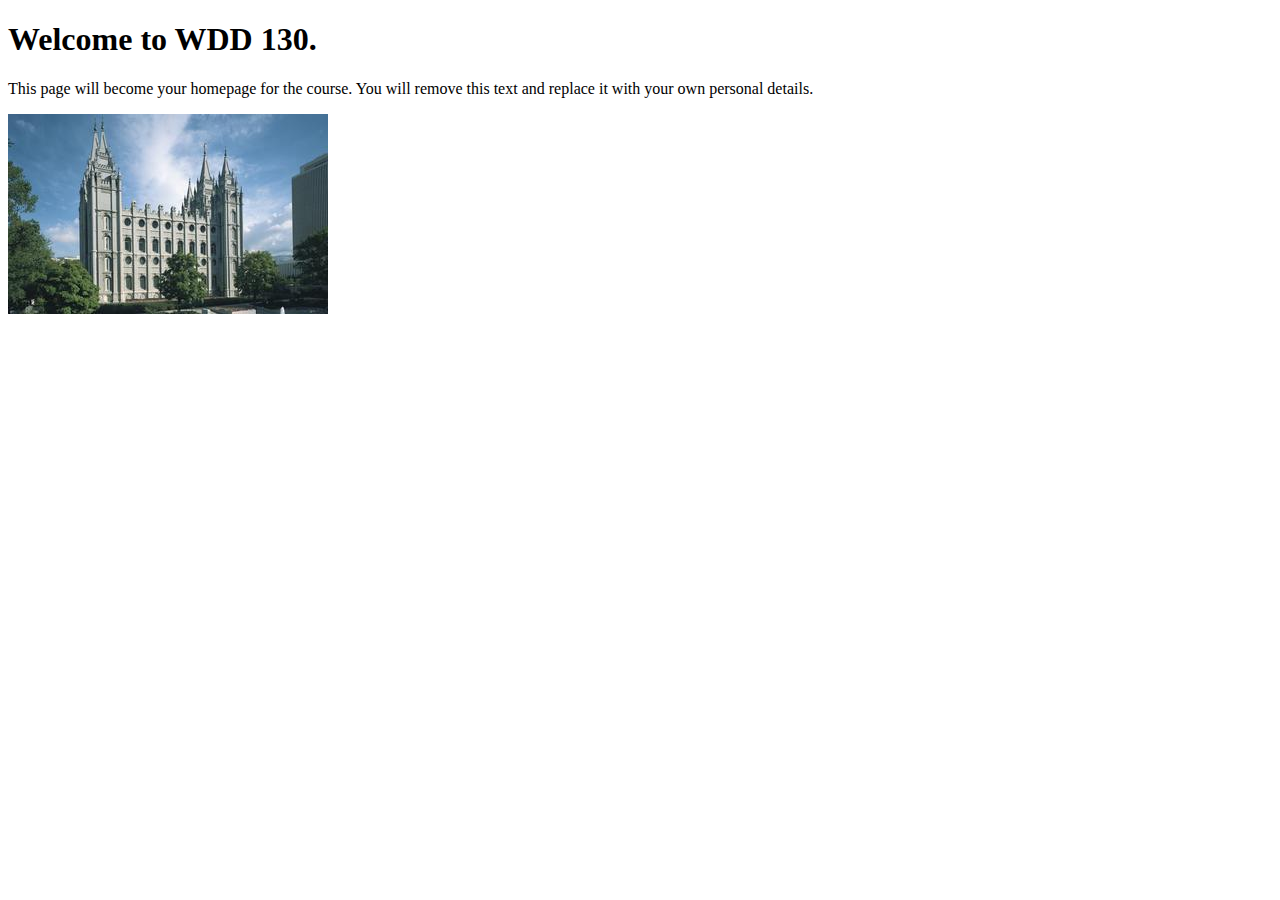
<file: index.html>
<!DOCTYPE html>
<html lang="en">
<head>
    <meta charset="UTF-8">
    <meta name="viewport" content="width=device-width, initial-scale=1.0">
    <title>WDD 130 | Personal Homepage</title>
</head>
<body>
    <h1>Welcome to WDD 130.</h1>
    <p>This page will become your homepage for the course. You will remove this text and replace it with your own personal details.</p>

    <img src="images/salt-lake-temple.jpg" alt="The Salt Lake Temple.">
</body>
</html>
</file>
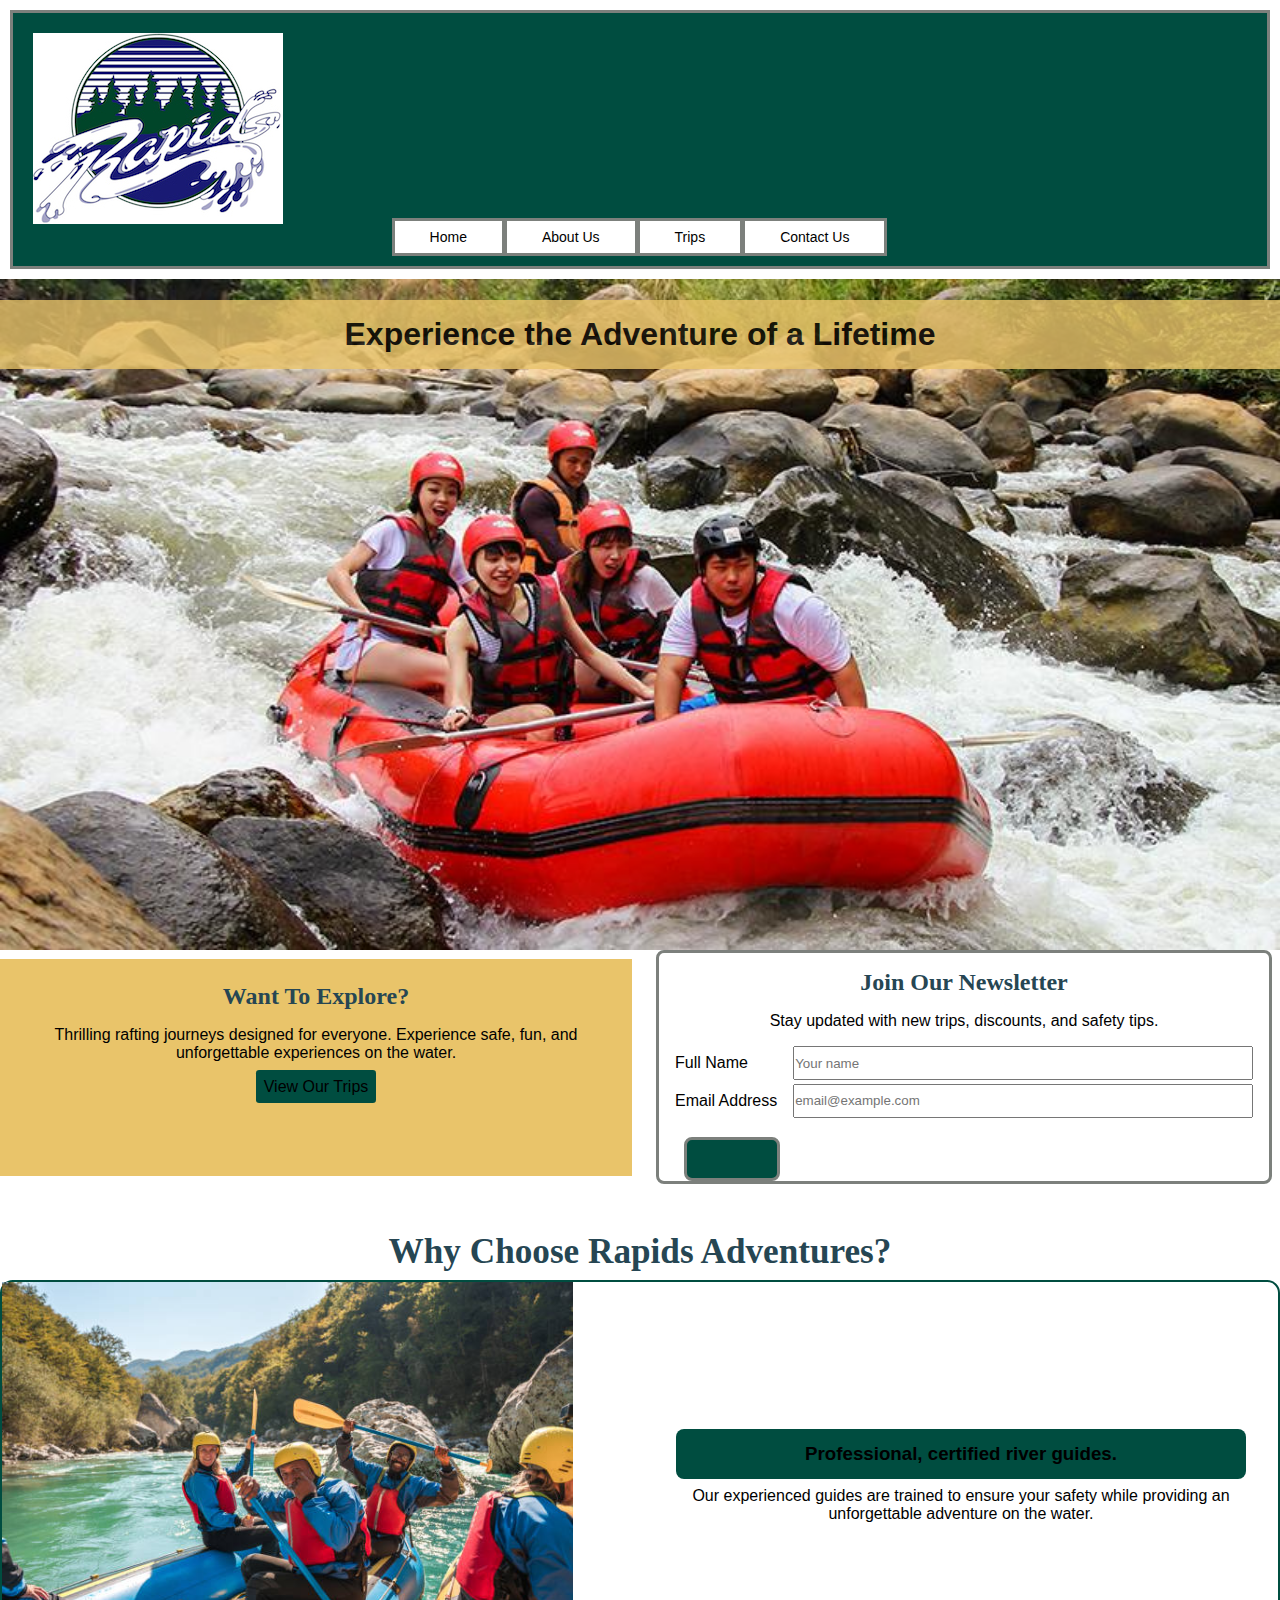
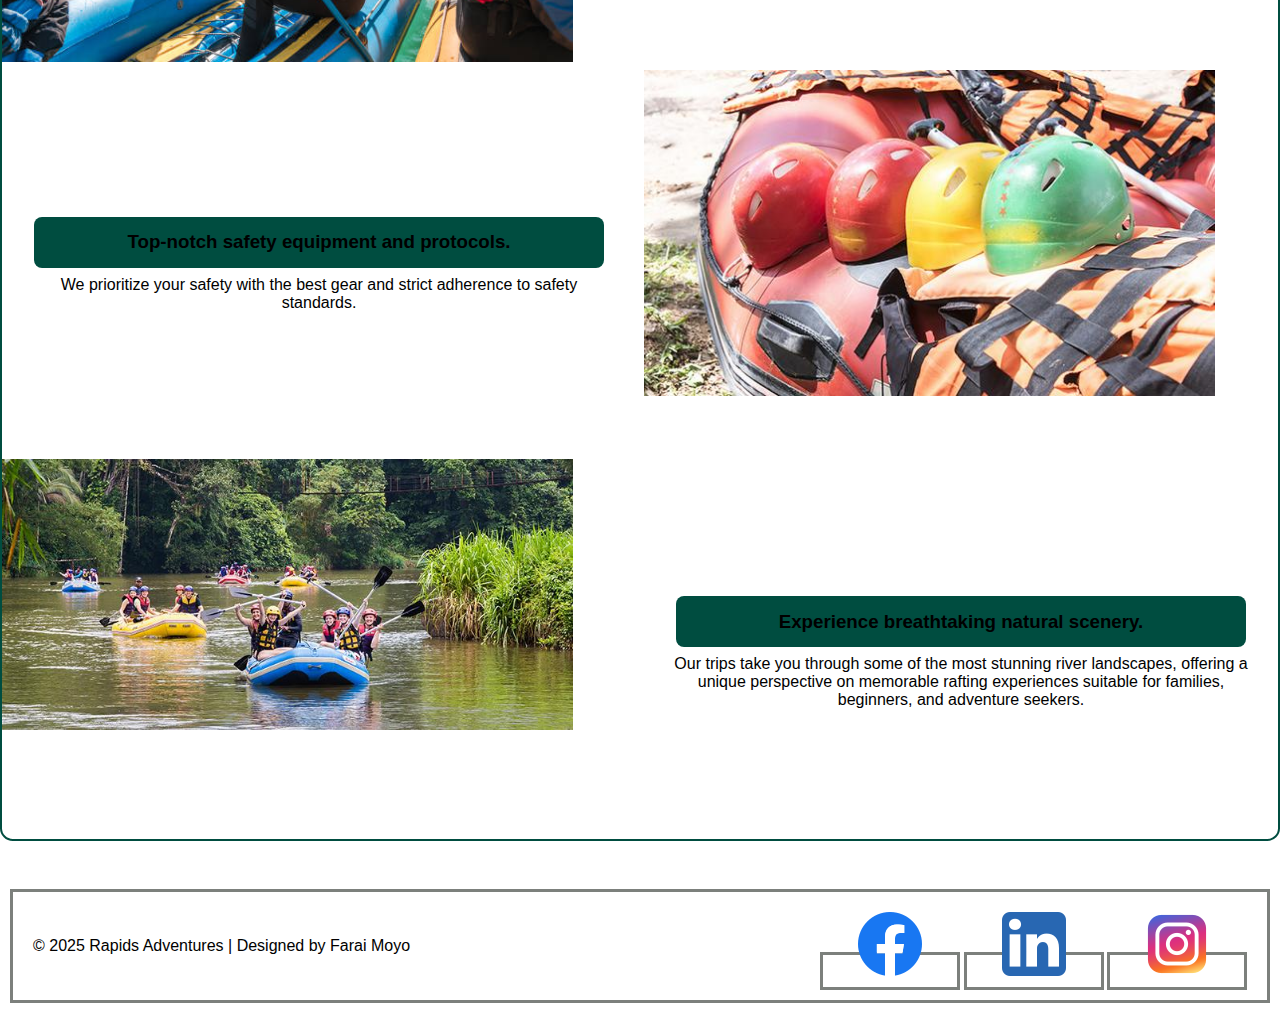
<file: wwr/index.html>
<!DOCTYPE html>
<html lang="en">

<head>
    <meta charset="UTF-8">
    <meta name="viewport" content="width=device-width, initial-scale=1.0">
    <meta name="description"
        content="Welcome to Rapids Adventures — thrilling white water rafting experiences for all skill levels.">
    <meta name="author" content="Farai Moyo">
    <title>Rapids Adventures | Home</title>
    <link rel="stylesheet" href="styles/rafting.css">
</head>

<body>

    <header>
        <div class="header-grid">
            <img src="images/logo.png" alt="Rapids Adventures Logo">
            <nav>
                <ul class="nav">
                    <li><a href="index.html" aria-current="page">Home</a></li>
                    <li><a href="about.html">About Us</a></li>
                    <li><a href="trips.html">Trips</a></li>
                    <li><a href="contact.html">Contact Us</a></li>
                </ul>
            </nav>
        </div>
    </header>

    <main>

        <!-- HERO -->
        <div class="hero">
            <img src="images/rafting-team.jpg" alt="Rafting team going down a river">
            <h1>Experience the Adventure of a Lifetime</h1>
        </div>
        <div class="columns-2">
            <article>
                <h2>Want To Explore?</h2>
                <p>
                    Thrilling rafting journeys designed for everyone. Experience safe, fun, and unforgettable experiences on the water.
                </p>
                <a href="trips.html">View Our Trips</a>
            </article>
            <!-- NEWSLETTER -->
            <aside class="newsletter">
                <h2>Join Our Newsletter</h2>
                <p>Stay updated with new trips, discounts, and safety tips.</p>

                <form class="newsletter-form">
                    <label for="name">Full Name</label>
                    <input type="text" id="name" placeholder="Your name" required>

                    <label for="email">Email Address</label>
                    <input type="email" id="email" placeholder="email@example.com" required>

                    <button type="submit">Sign Up</button>
                </form>
            </aside>
        </div>

        <!-- INTRO GRID -->
        <h2 class="grid-title">Why Choose Rapids Adventures?</h2>
        <div class="columns columns-3x2">
            <img src="images/guide.jpg" alt="Professional rafting guide">
            <div class="text-chunk">
                <h3>Professional, certified river guides.</h3>
                <p>
                    Our experienced guides are trained to ensure your safety while providing an unforgettable adventure on the water.
                </p>
            </div>
            <div class="text-chunk">
                <h3>Top-notch safety equipment and protocols.</h3>
                <p>
                    We prioritize your safety with the best gear and strict adherence to safety standards.
                </p>
            </div>
            <img src="images/safety.jpg" alt="Safety equipment for rafting">
            <img src="images/scenic.jpg" alt="Beautiful river scenery">
            <div class="text-chunk">
                <h3>Experience breathtaking natural scenery.</h3>
                <p>
                    Our trips take you through some of the most stunning river landscapes, offering a unique perspective on memorable rafting experiences suitable for families, beginners, and
                    adventure seekers.
                </p>
            </div>
        </div>
    </main>

    <footer>
        <p>© 2025 Rapids Adventures | Designed by Farai Moyo</p>
        <nav class="socialmedia">
            <a href="#"><img src="images/facebook.png" alt="Facebook"></a>
            <a href="#"><img src="images/linkedin.png" alt="LinkedIn"></a>
            <a href="#"><img src="images/instagram.png" alt="Instagram"></a>
        </nav>
    </footer>

</body>

</html>
</file>
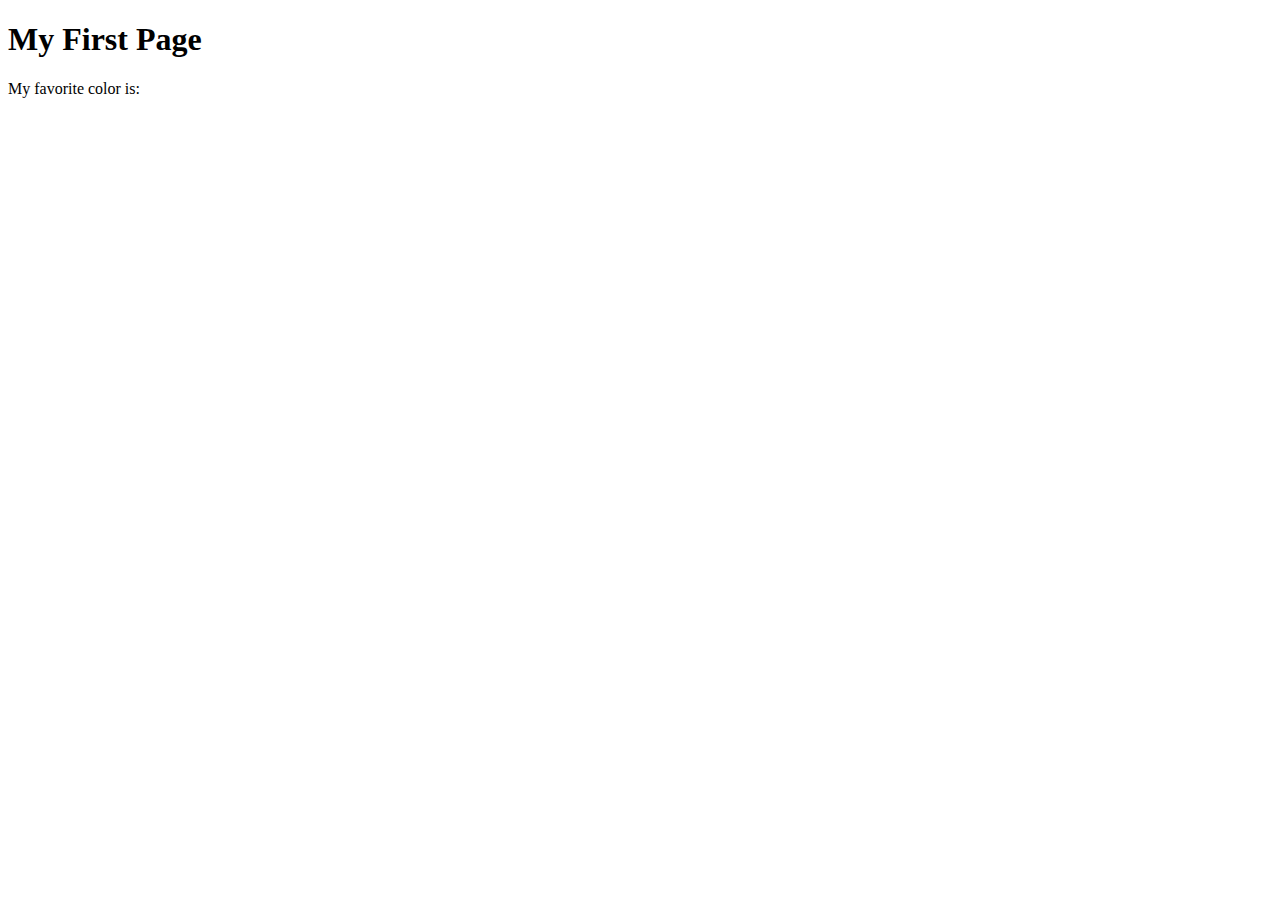
<file: week01/first-page.html>
<!DOCTYPE html>
<html lang="en">
<head>
    <meta charset="UTF-8">
    <meta name="viewport" content="width=device-width, initial-scale=1.0">
    <title>My First Page</title>
</head>
<body>
    <h1>My First Page</h1>
    <p>My favorite color is: </p>
</body>
</html>
</file>
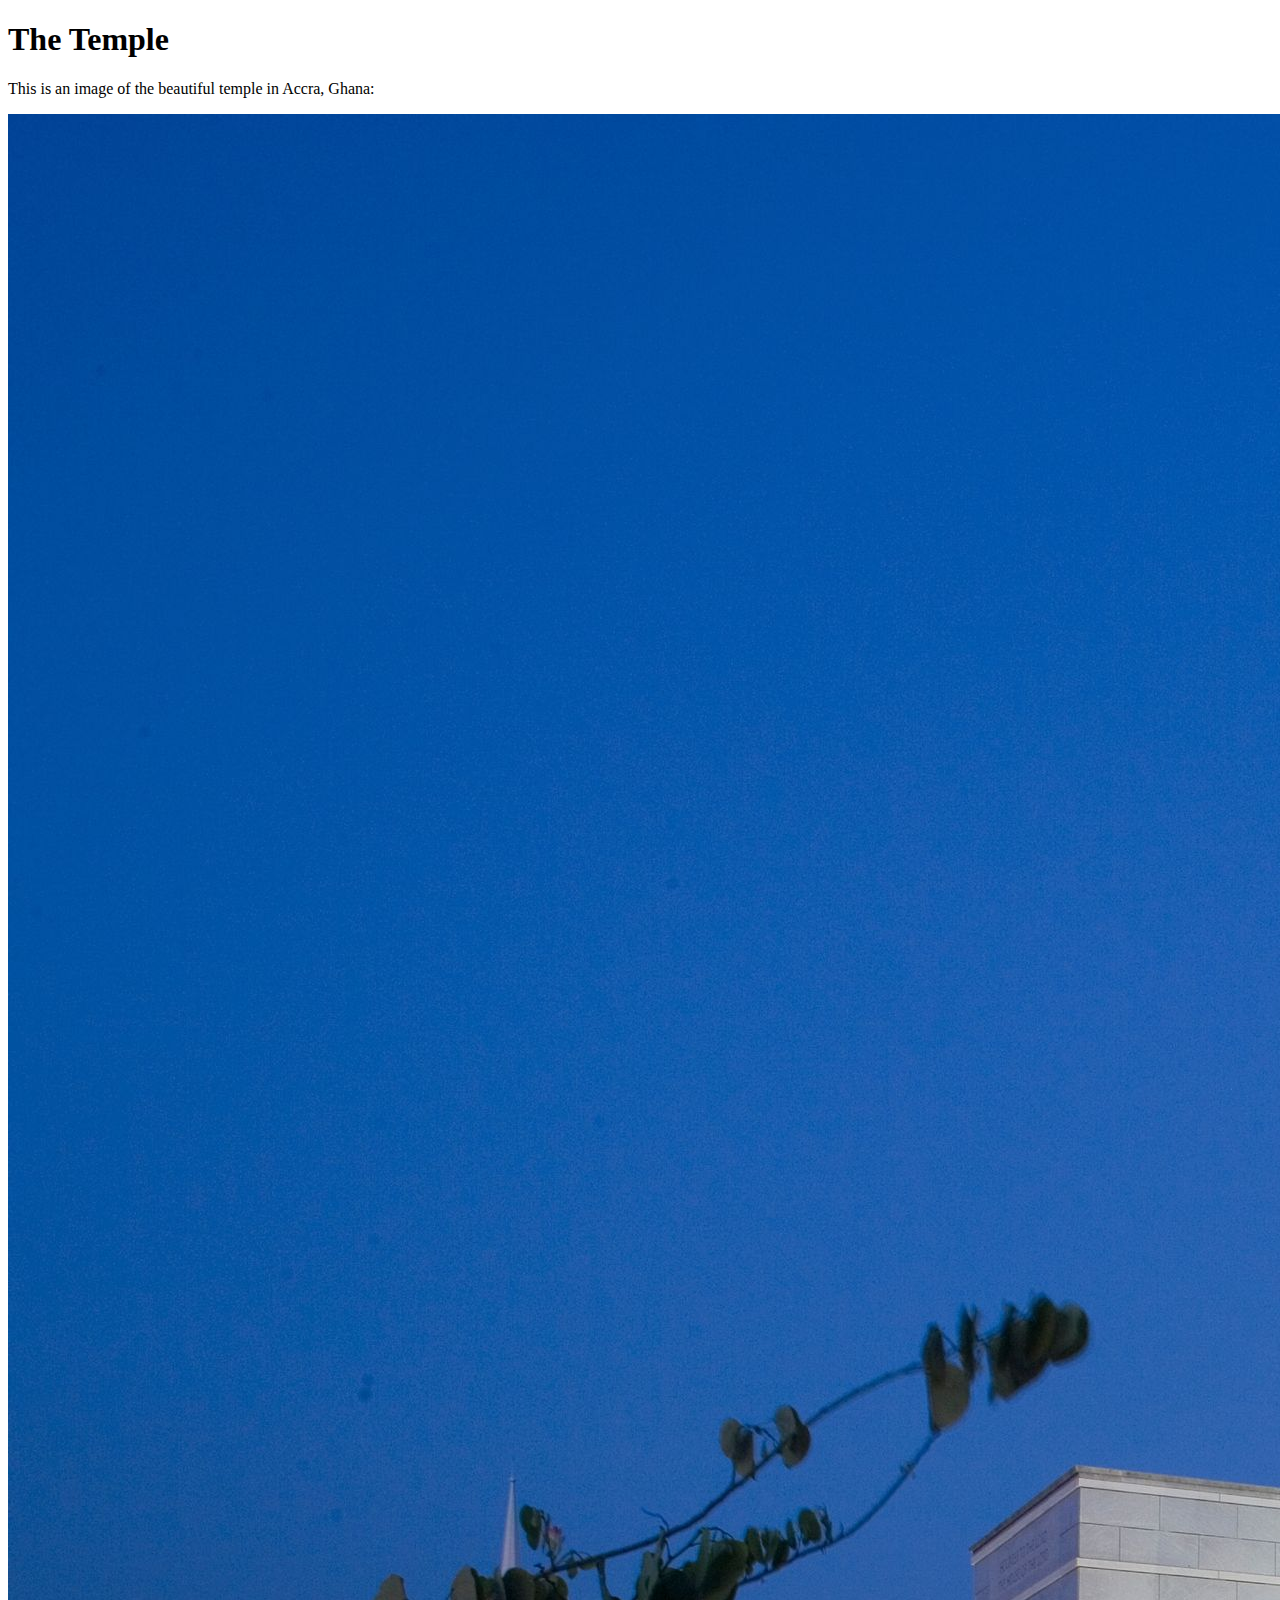
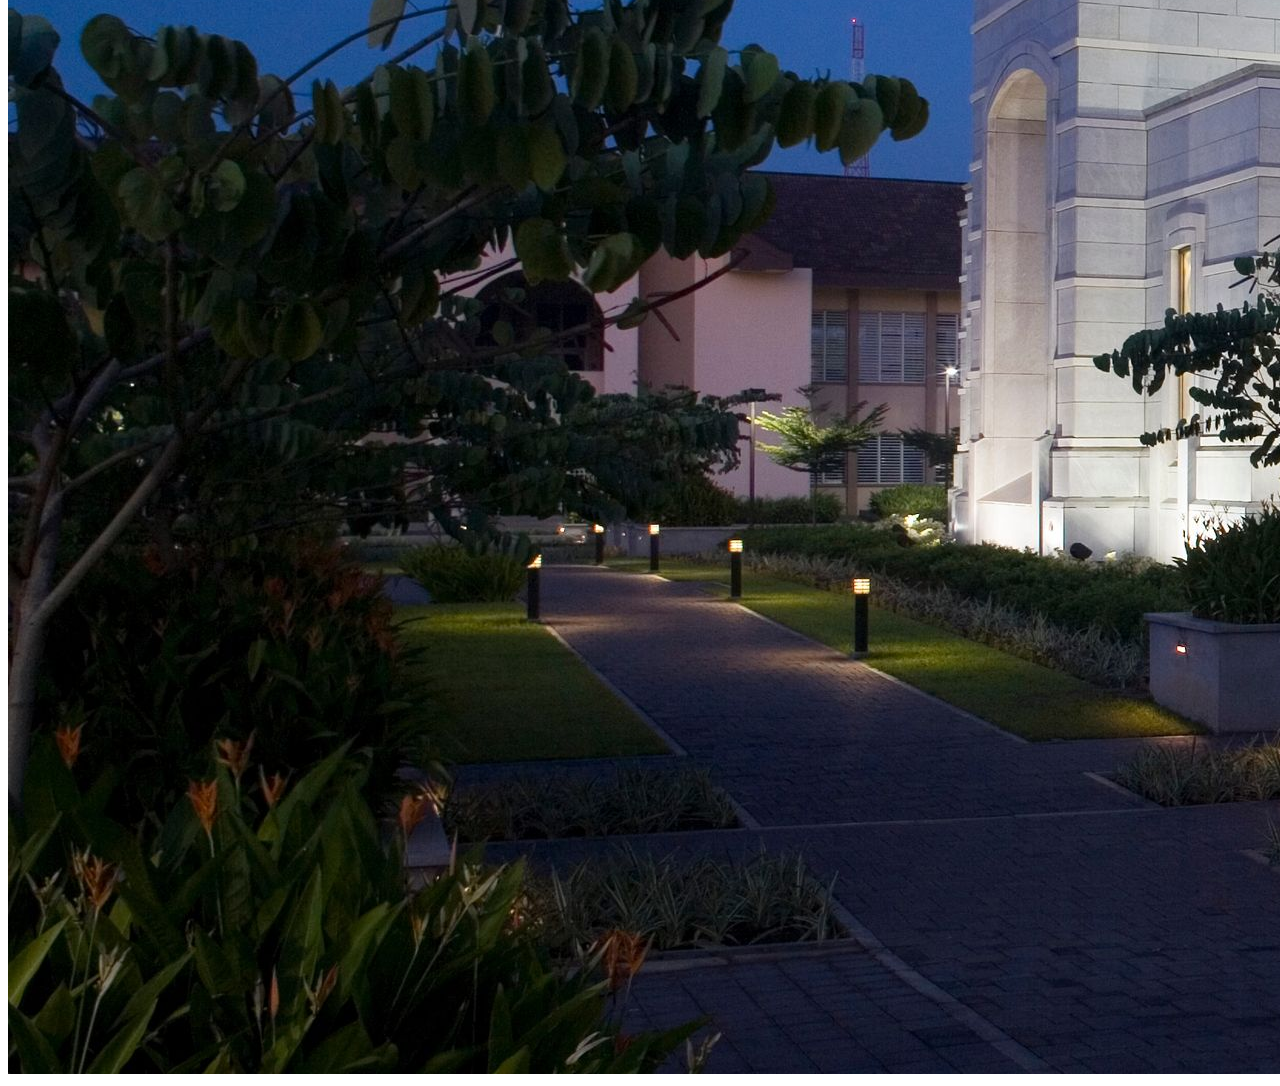
<file: week01/images.html>
<!DOCTYPE html>
<html lang="en">
<head>
    <meta charset="UTF-8">
    <meta name="viewport" content="width=device-width, initial-scale=1.0">
    <title>Temple Image</title>
</head>
<body>
    <h1>The Temple</h1>
    <p>This is an image of the beautiful temple in Accra, Ghana:</p>
    <img src="images/temple-large.jpeg" alt="The Accra Ghana Temple">
    
</body>
</html>
</file>
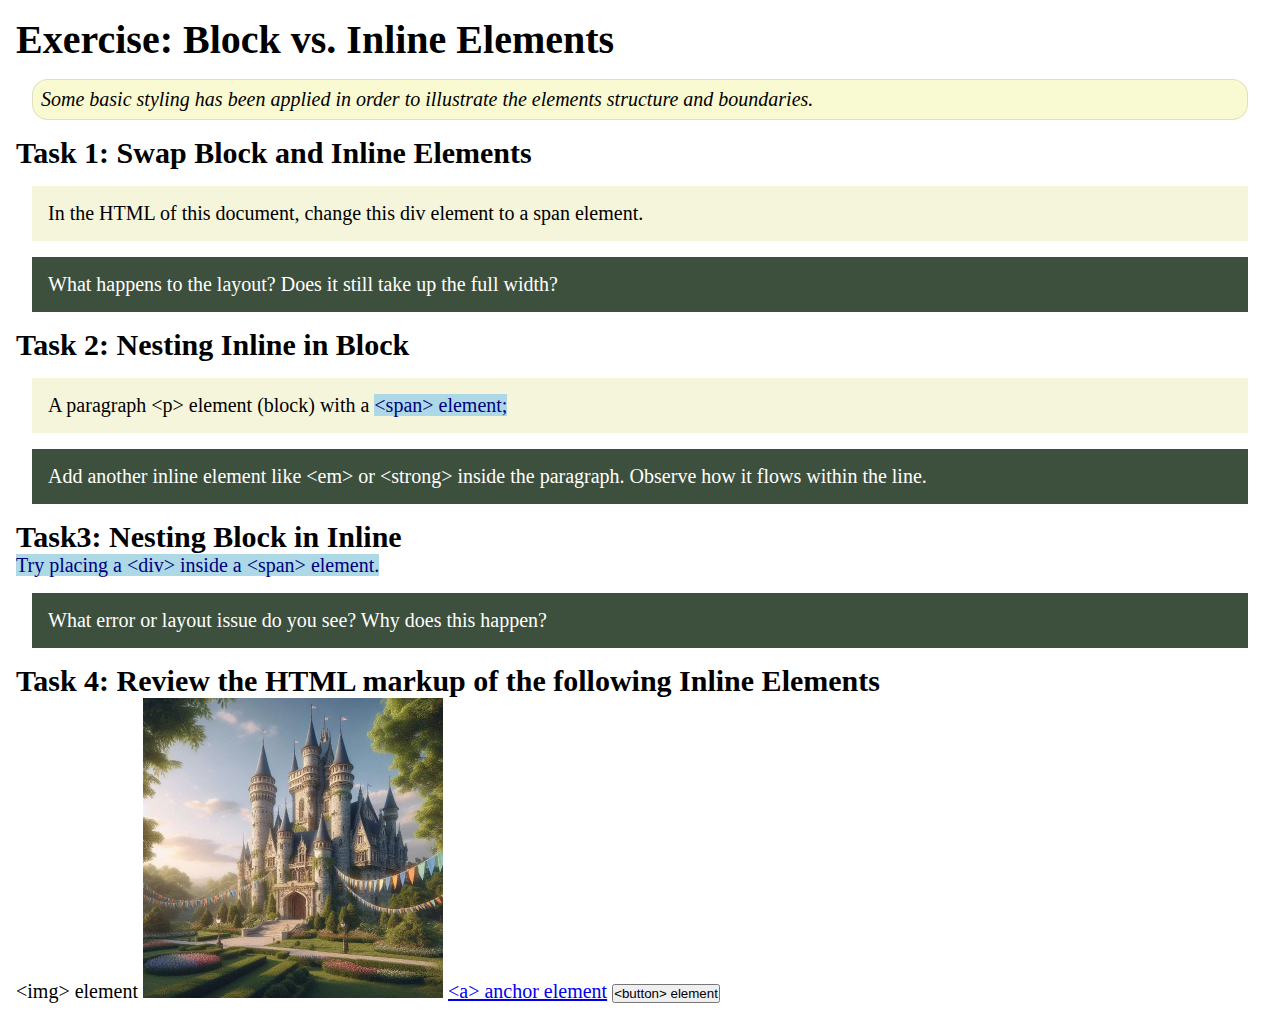
<file: week02/block-vs-inline.html>
<!DOCTYPE html>
<html lang="en">

<head>
    <meta charset="UTF-8">
    <meta name="viewport" content="width=device-width, initial-scale=1.0">
    <title>Exercise: Block vs. Inline Elements</title>
    <link rel="stylesheet" href="styles/block-vs-inline.css">
</head>

<body>
    <main>
        <h1>Exercise: Block vs. Inline Elements</h1>
        <p class="note">Some basic styling has been applied in order to illustrate the elements structure and
            boundaries.</p>

        <h2>Task 1: Swap Block and Inline Elements</h2>
        <div>In the HTML of this document, change this div element to a span element.</div>

        <p class="question">What happens to the layout? Does it still take up the full width?</p>

        <h2>Task 2: Nesting Inline in Block</h2>
        <p>A paragraph &lt;p&gt; element (block) with a <span>&lt;span&gt; element;</span></p>
        <p class="question">Add another inline element like &lt;em&gt; or &lt;strong&gt; inside the paragraph. Observe
            how it flows within the line.</p>

        <h2>Task3: Nesting Block in Inline</h2>
        <span>Try placing a &lt;div&gt; inside a &lt;span&gt; element.</span>
            <p class="question">What error or layout issue do you see? Why does this happen?</p>


            <h2>Task 4: Review the HTML markup of the following Inline Elements</h2>
        &lt;img&gt; element
        <img src="images/castle.webp" alt="placeholder image (images are inline)" width="300" height="300">
        <a href="https://churchofjesuschrist.org">&lt;a&gt; anchor element</a>
        <button type="button">&lt;button&gt; element</button>
    </main>
</body>

</html>
</file>
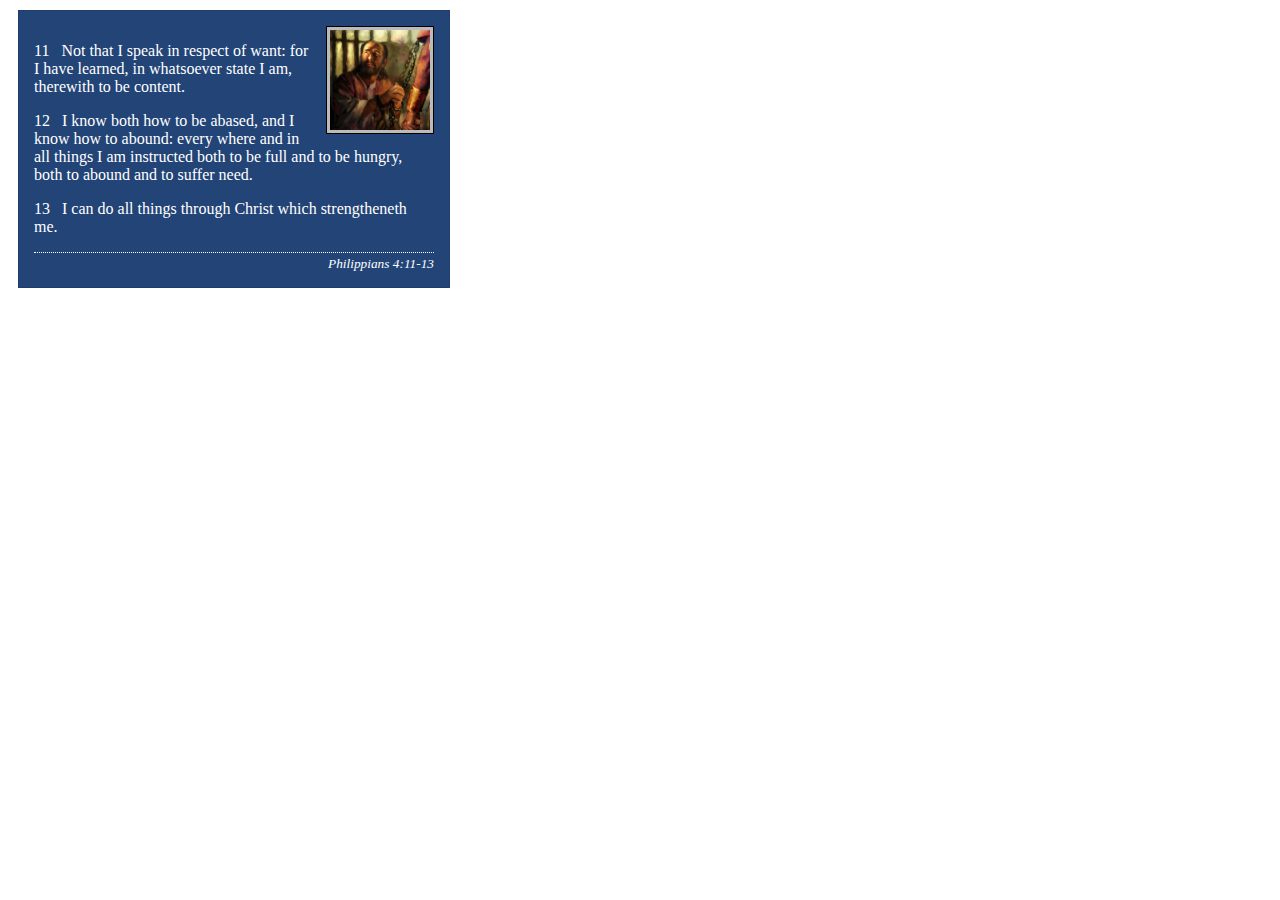
<file: week02/box-model-solution.html>
<!DOCTYPE html>
<html lang="en">
<head>
    <meta charset="UTF-8">
    <meta name="viewport" content="width=device-width, initial-scale=1.0">
    <title>Box Model Activity</title>
    <link rel="stylesheet" href="styles/box-model-solution.css">
</head>
<body>
    <main>
        <div class="callout">
            <img src="images/apostle-paul-imprisoned.webp" alt="Paul the Apostle - Imprisoned in Rome" width="200" height="200">
            <blockquote>
                <p>11 &nbsp; Not that I speak in respect of want: for I have learned, in whatsoever state I am, therewith to be content.</p>
                <p>12 &nbsp; I know both how to be abased, and I know how to abound: every where and in all things I am instructed both to be full and to be hungry, both to abound and to suffer need.</p>
                <p>13 &nbsp; I can do all things through Christ which strengtheneth me.</p>
            </blockquote>
            <cite>Philippians 4:11-13</cite>
        </div>
    </main>
</body>
</html>
</file>
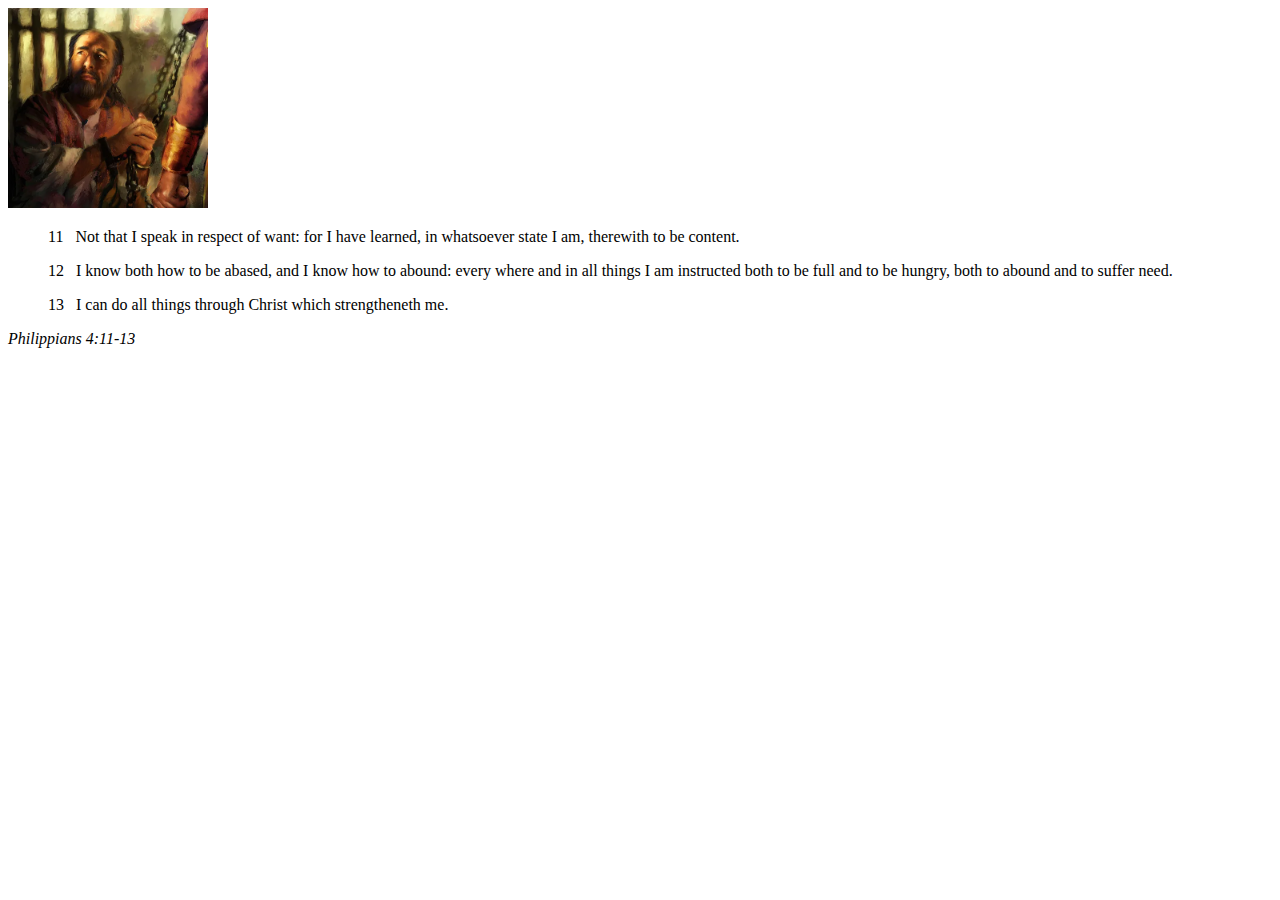
<file: week02/box-model.html>
<!DOCTYPE html>
<html lang="en">
<head>
    <meta charset="UTF-8">
    <meta name="viewport" content="width=device-width, initial-scale=1.0">
    <title>Box Model Activity</title>
</head>
<body>
    <main>
        <div class="callout">
            <img src="images/apostle-paul-imprisoned.webp" alt="Paul the Apostle - Imprisoned in Rome" width="200" height="200">
            <blockquote>
                <p>11 &nbsp; Not that I speak in respect of want: for I have learned, in whatsoever state I am, therewith to be content.</p>
                <p>12 &nbsp; I know both how to be abased, and I know how to abound: every where and in all things I am instructed both to be full and to be hungry, both to abound and to suffer need.</p>
                <p>13 &nbsp; I can do all things through Christ which strengtheneth me.</p>
            </blockquote>
            <cite>Philippians 4:11-13</cite>
        </div>
    </main>
</body>
</html>
</file>
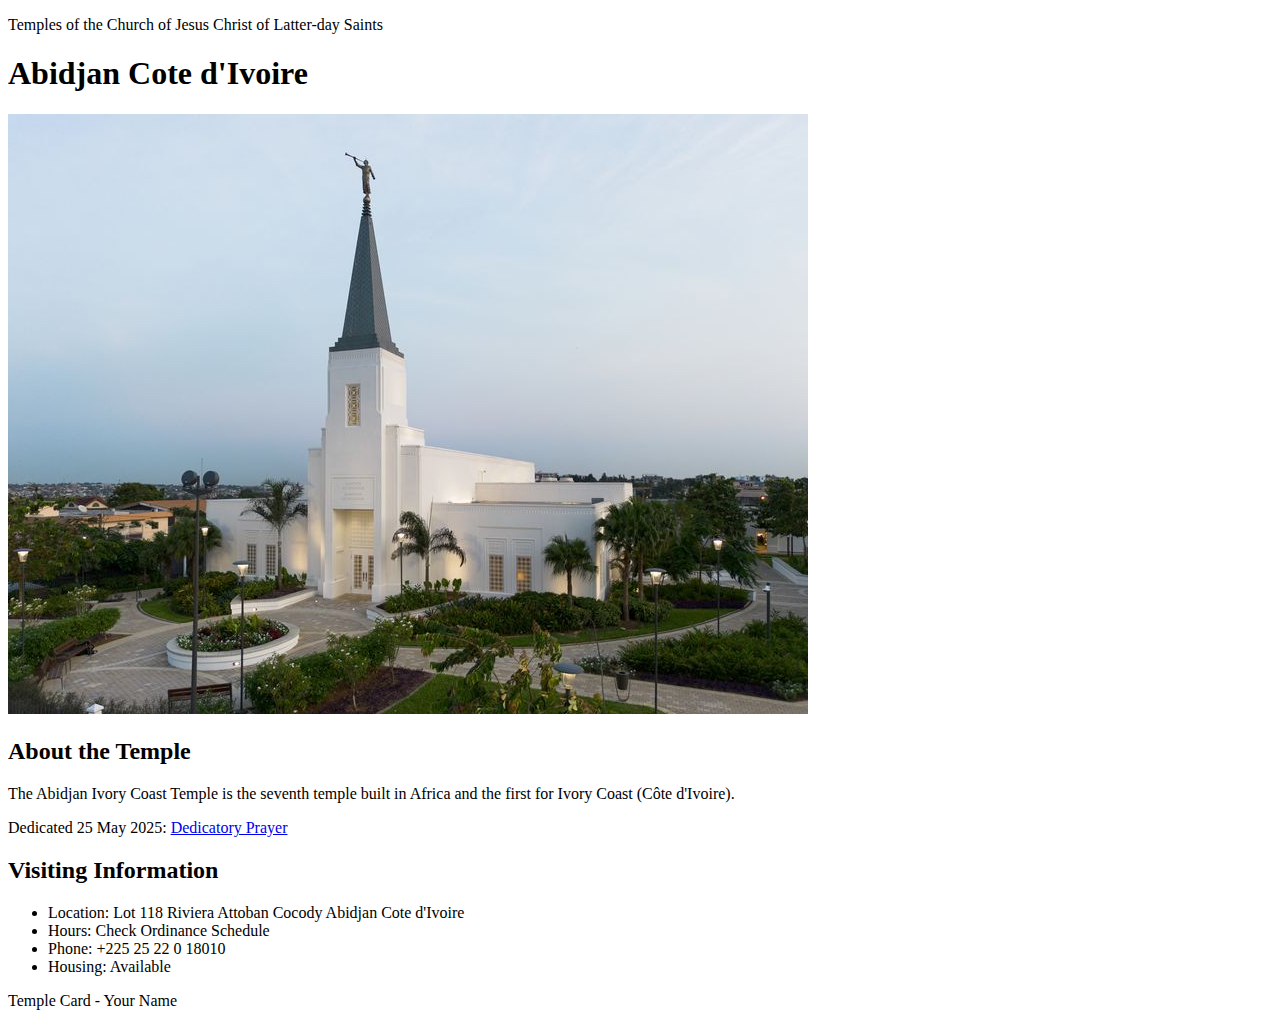
<file: week02/temple.html>
<!DOCTYPE html>
<html lang="en">

<head>
    <meta charset="UTF-8">
    <meta name="viewport" content="width=device-width, initial-scale=1.0">
    <title>Temple Card - Abidjan Cote d'Ivoire</title>
</head>

<body>
    <header>
        <p>Temples of the Church of Jesus Christ of Latter-day Saints</p>
    </header>
    <main>
        <h1>Abidjan Cote d'Ivoire</h1>
        <picture>
            <img src="images/abidjan-ivory-coast.jpeg" alt="Abidjan Cote d'Ivoire Temple">
        </picture>
        <section>
            <h2>About the Temple</h2>
            <p>The Abidjan Ivory Coast Temple is the seventh temple built in Africa and the first for Ivory Coast (Côte
                d'Ivoire).</p>
            <p>Dedicated 25 May 2025: <a
                    href="https://www.churchofjesuschrist.org/temples/dedicatory-prayer/abidjan-ivory-coast-temple/2025-05-25?lang=eng"
                    target="_blank" rel="noopener noreferrer">Dedicatory Prayer</a></p>
        </section>
        <section>
            <h2>Visiting Information</h2>
            <ul>
                <li>Location: Lot 118 Riviera Attoban Cocody Abidjan Cote d'Ivoire</li>
                <li>Hours: Check Ordinance Schedule</li>
                <li>Phone: +225 25 22 0 18010</li>
                <li>Housing: Available</li>
            </ul>
        </section>
    </main>
    <footer>
        <p>Temple Card - Your Name</p>
    </footer>
</body>

</html>
</file>
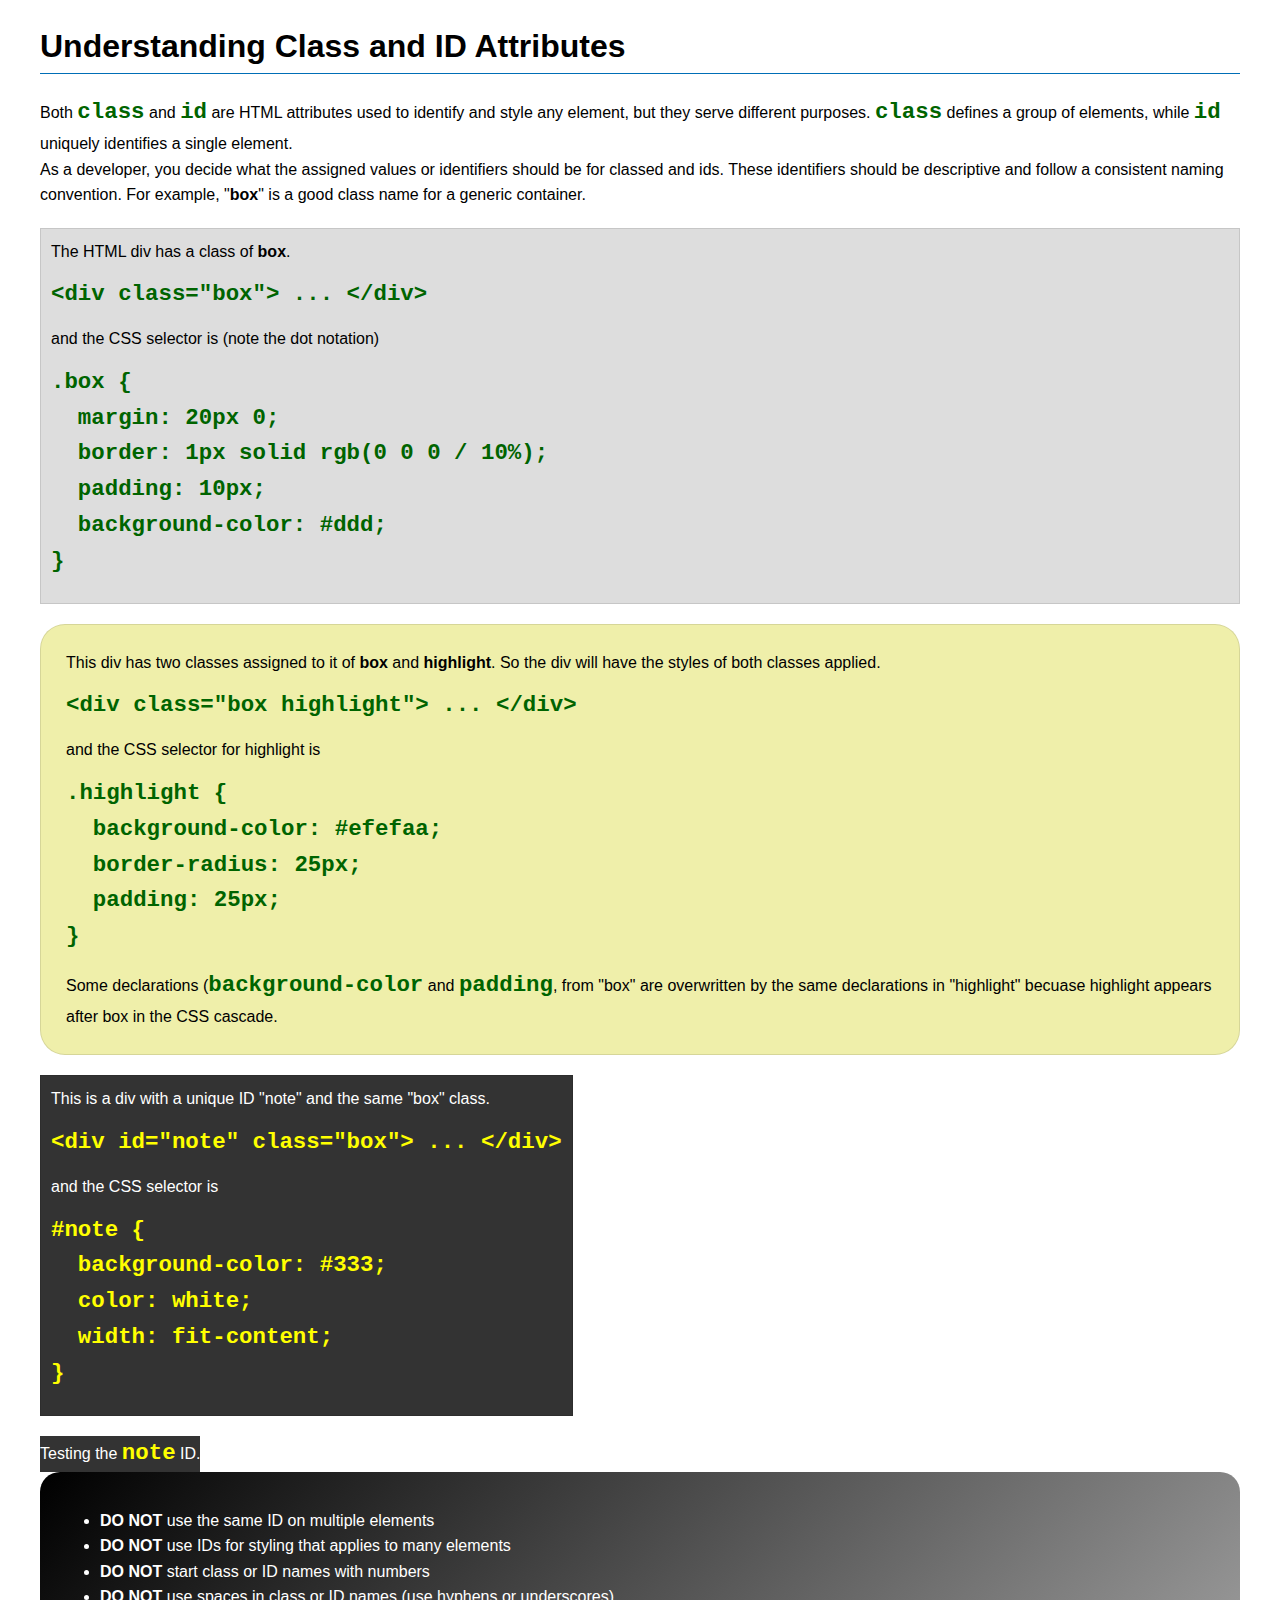
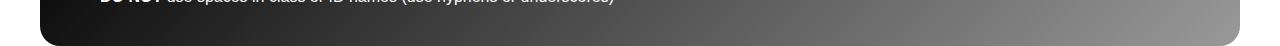
<file: week03/class-and-id.html>
<!DOCTYPE html>
<html lang="en">

<head>
    <meta charset="UTF-8">
    <meta name="viewport" content="width=device-width, initial-scale=1.0">
    <title>Class vs ID Attributes</title>
    <link rel="stylesheet" href="styles/class-and-id.css">
</head>

<body>
    <h1>Understanding Class and ID Attributes</h1>
    <p>Both <code>class</code> and <code>id</code> are HTML attributes used to identify and style any element, but they
        serve different purposes. <code>class</code> defines a group of elements, while <code>id</code> uniquely
        identifies a single element.</p>
    <p>As a developer, you decide what the assigned values or identifiers should be for classed and ids. These
        identifiers should be
        descriptive and follow a consistent naming convention. For example, "<strong>box</strong>" is a good class name
        for a generic container.</p>
    <div class="box">
        <p>The HTML div has a class of <strong>box</strong>.</p>
        <pre><code class="html">&lt;div class="box"&gt; ... &lt;/div&gt;</code></pre>
        and the CSS selector is (note the dot notation)
        <pre><code class="css">.box {
  margin: 20px 0;
  border: 1px solid rgb(0 0 0 / 10%);
  padding: 10px;
  background-color: #ddd; 
}</code></pre>
    </div>

    <div class="box highlight">
        <p>This div has two classes assigned to it of <strong>box</strong> and <strong>highlight</strong>. So the div
            will have the styles of both classes applied.</p>
        <pre><code class="html">&lt;div class="box highlight"&gt; ... &lt;/div&gt;</code></pre>
        and the CSS selector for highlight is
        <pre><code class="css">.highlight {
  background-color: #efefaa;
  border-radius: 25px;
  padding: 25px;
}</code></pre>
<p>Some declarations (<code>background-color</code> and <code>padding</code>, from "box" are overwritten by the same declarations in "highlight" becuase highlight appears after box in the CSS cascade.</p>
    </div>

    <div id="note" class="box">
        <p>This is a div with a unique ID "note" and the same "box" class.</p>
        <pre><code class="html">&lt;div id="note" class="box"&gt; ... &lt;/div&gt;</code></pre>
        and the CSS selector is
        <pre><code class="css">#note {
  background-color: #333;
  color: white;
  width: fit-content;
}</code></pre>
    </div>

    <div id="note">
        <p>Testing the <code>note</code> ID.</p>
    </div>

    <section id="best-practice">
        <ul>
            <li><strong>DO NOT</strong> use the same ID on multiple elements</li>
            <li><strong>DO NOT</strong> use IDs for styling that applies to many elements</li>
            <li><strong>DO NOT</strong> start class or ID names with numbers</li>
            <li><strong>DO NOT</strong> use spaces in class or ID names (use hyphens or underscores)</li>
        </ul>
    </section>




</body>

</html>
</file>
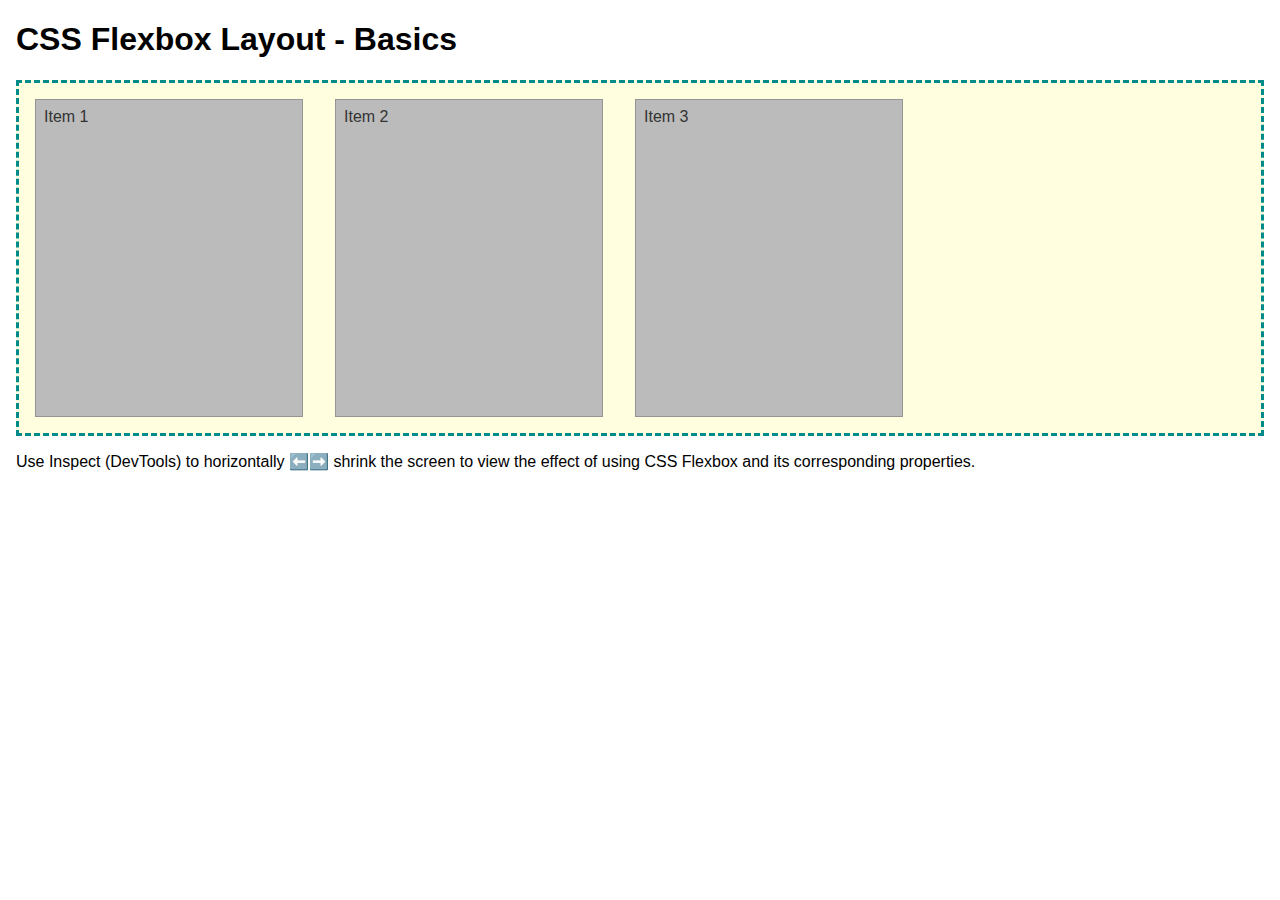
<file: week04/flexbox-layout.html>
<!DOCTYPE html>
<html lang="en">
<head>
    <meta charset="UTF-8">
    <meta name="viewport" content="width=device-width, initial-scale=1.0">
    <title>CSS Flexbox Layout - Basics</title>
    <link rel="stylesheet" href="styles/flexbox.css">
</head>
<body>
    <main>
        <h1>CSS Flexbox Layout - Basics</h1>
        <div class="flex-container">
            <div class="flex-item item1">Item 1</div>
            <div class="flex-item item2">Item 2</div>
            <div class="flex-item item3">Item 3</div>
        </div>
        <p>Use Inspect (DevTools) to horizontally ⬅️➡️ shrink the screen to view the effect of using CSS Flexbox and its corresponding properties.</p>
    </main>
</body>
</html>
</file>
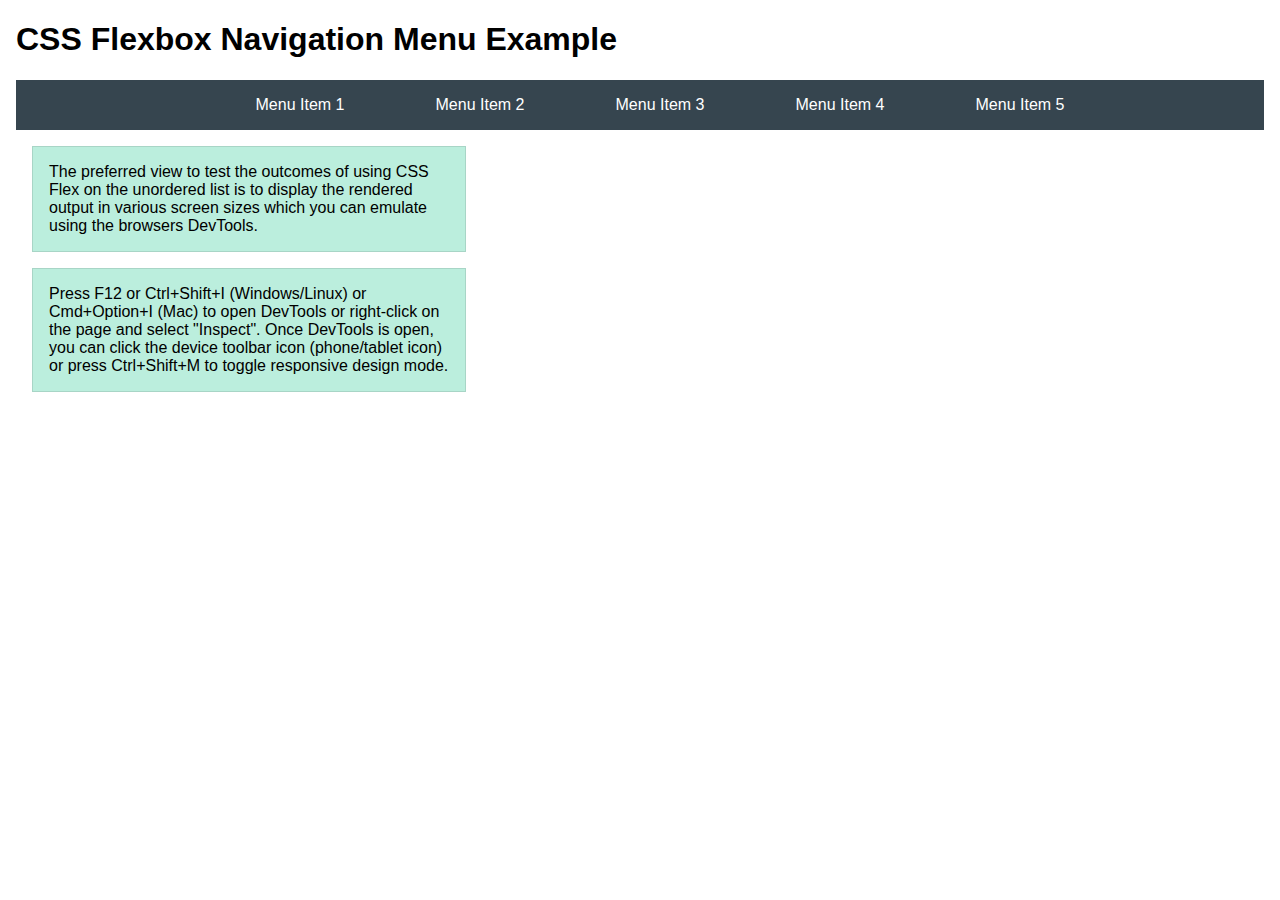
<file: week04/flexbox-menu.html>
<!DOCTYPE html>
<html lang="en">
<head>
    <meta charset="UTF-8">
    <meta name="viewport" content="width=device-width, initial-scale=1.0">
    <title>CSS Flexbox - Navigation Menu</title>
    <link rel="stylesheet" href="styles/flexbox-menu.css">
</head>
<body>
    <main>
        <h1>CSS Flexbox Navigation Menu Example</h1>
        <nav>
            <ul>
                <li><a href="#">Menu Item 1</a></li>
                <li><a href="#">Menu Item 2</a></li>
                <li><a href="#">Menu Item 3</a></li>
                <li><a href="#">Menu Item 4</a></li>
                <li><a href="#">Menu Item 5</a></li>
            </ul>
        </nav>
        <p>The preferred view to test the outcomes of using CSS Flex on the unordered list is to display the rendered output in various screen sizes which you can emulate using the browsers DevTools.</p>

        <p>Press F12 or Ctrl+Shift+I (Windows/Linux) or Cmd+Option+I (Mac) to open DevTools or right-click on the page and select "Inspect". Once DevTools is open, you can click the device toolbar icon (phone/tablet icon) or press Ctrl+Shift+M to toggle responsive design mode.</p>

                      
        
    </main>
</body>
</html>
</file>
<file: week02/styles/block-vs-inline.css>
* {
    margin: 0;
    padding: 0;
}

body {
    font-size: 20px;
    margin: 1rem;
}

p,
div {
    background-color: beige;
    margin: 1rem;
    padding: 1rem;
}

span {
    color: navy;
    background-color: lightblue;
}

code {
    margin: 0;
    padding: 0;
    color: green;
    font-size: 1.2rem;
}

.note {
    font-style: italic;
    background-color: lightgoldenrodyellow;
    border-radius: 1rem;
    border: 1px solid rgb(0 0 0 / 10%);
    margin: 1rem;
    padding: .5rem;
}

.question {
    background-color: #3d503d;
    color: #fff;
}
</file>
<file: week02/styles/box-model-solution.css>
.callout {
    max-width: 400px;
    margin: 10px;
    border: 1px solid rgba(0, 0, 0, .1);
    padding: 15px;
    background-color: #247;
    color: #fff;
}

.callout img {
    float: right;
    margin: 0 0 10px 15px;
    border: 1px solid #000;
    padding: 3px;
    background-color: #bbb;
    width: 100px;
    height: auto;

}

blockquote {
    margin: 0;
}

cite {
    display: block;
    border-top: 1px dotted #fff;
    padding-top: 3px;
    text-align: right;
    font-size: smaller;
}
</file>
<file: week03/styles/class-and-id.css>
body {
    font-family: Arial, sans-serif;
    line-height: 1.6;
    margin: 0;
    padding: 0 40px;
}

h1 {
    border-bottom: 1px solid rgb(0 110 182);
    padding-bottom: 0;
}



p {
    margin: 0;
}

code {
    color: darkgreen;
    font-weight: 700;
    font-size: 1.4rem;
}

/* Class examples - can be reused */

.box {
    margin: 20px 0;
    border: 1px solid rgb(0 0 0 / 10%);
    padding: 10px;
    background-color: #ddd; /* this is shorthand for #dddddd */
}

.highlight {
    background-color: #efefaa;
    border-radius: 25px;
    padding: 25px;
}

/* ID examples - should be unique */

#note {
    background-color: #333;
    color: white;
    width: fit-content;
}

#note code {
    color: yellow;
}

#best-practice {
    background: linear-gradient(135deg, #000 0%, #999 100%);
    color: white;
    border-radius: 20px;
    padding: 20px
}
</file>
<file: week04/styles/flexbox.css>
body {
    font-family: Helvetica, Arial, sans-serif;
    margin: 1rem;
}

.flex-container {
    border: 3px dashed darkcyan;
    background-color: lightyellow;
    display: flex;
    flex-wrap: wrap;
}

.flex-item {
    width: 250px;
    margin: 1rem;
    border: 1px solid rgb(0 0 0 / 20%);
    padding: 0.5rem;
    background-color: #bbb;
    color: #333;
}

.item1 {
    min-height: 100px;
}

.item2 {
    min-height: 200px;
}

.item3 {
    min-height: 300px;
}
</file>
<file: week04/styles/flexbox-menu.css>
body {
    font-family: Helvetica, Arial, sans-serif;
    margin: 1rem;
}

nav {
    background-color: #36454f;
}

nav ul {
    list-style-type: none;
    display: flex;
    flex-wrap: wrap;
    max-width: 900px;
    margin: 0 auto;
    justify-content: space-around;
    align-items: center;
}

nav a {
    display: block;
    color: #fff;
    text-align: center;
    padding: 1rem;
    text-decoration: none;
}

p {
    margin: 1rem;
    border: 1px solid rgb(0 0 0 / 10%);
    padding: 1rem;
    background-color: #bed;
    max-width: 400px;
}

#devtools-btn {
    background-color: #36454f;
    color: white;
    border: none;
    padding: 12px 24px;
    margin: 1rem;
    font-size: 16px;
    font-family: Helvetica, Arial, sans-serif;
    border-radius: 4px;
    cursor: pointer;
    transition: background-color 0.3s ease;
}

#devtools-btn:hover {
    background-color: #4a5a6a;
}

#devtools-btn:active {
    background-color: #2a3a4a;
}
</file>
<file: wwr/styles/rafting.css>
/* ========================
   RESET & BASICS
   ======================== */
* {
    box-sizing: border-box;
    margin: 0;
    padding: 0;
}

:root {
  --primary-color: #004d40;
  --secondary-color: #e9c46a;
  --accent1-color: #2a9d8f;
  --accent2-color: #264653;
  --heading-font: "Georgia", serif;
  --body-font: Arial, Helvetica, sans-serif;
  --border: 3px solid #7c807c;
}

body {
    font-family: Arial, Helvetica, sans-serif;
    color: #000;
}


header {
    background-color: var(--primary-color); 
    border: var(--border);
    padding: 20px;
    margin: 10px;
}

.header-inner {
    display: flex;
    align-items: center;
    justify-content: space-between;
}

.logo-placeholder img {
    height: 200px;
    width: 200px;
    margin-left: 100px;
    background: #ccc;
    object-fit: cover;
}

nav ul {
    display: flex;
    list-style: none;
    text-align: center;
    flex-direction: row;
    flex-wrap: wrap;
    justify-content: center;
}

nav a {
    text-decoration: none;
    background: #fff;
    color: #000;
    padding: 8px 35px;
    border: var(--border);
    font-size: 14px;
    margin-left: -1px; /* Connects borders */
}

nav a:hover, nav a.active {
    background-color: var(--secondary-color);
}

.hero h1 {
    position: absolute;
    top: 300px;
    width: 100%;
    margin: 0;
    padding: 16px;
    text-align: center;
    opacity: .8;
    background-color: var(--secondary-color);
    color: var(--accent-color2);
}

.hero img {
    display: block;
    width: 100%;
    height: auto;
}

h1 {
    display: block;
    font-size: 2em;
    margin-block-start: 0.67em;
    margin-block-end: 0.67em;
    margin-inline-start: 0px;
    margin-inline-end: 0px;
    font-weight: bold;
    unicode-bidi: isolate;
}

h2 {
    font-family: var(--heading-font);
    font-size: 24px;
    margin-bottom: 10px;
    color: var(--accent2-color);
}

.columns-2 h2{
    margin: 1rem;
    text-align: center;
}

.columns-2 {
    display: grid;
    grid-template: 1fr / repeat(2, 1fr);
    gap: 1rem;
}

h2 {
    display: block;
    font-size: 1.5em;
    margin-block-start: 0.83em;
    margin-block-end: 0.83em;
    margin-inline-start: 0px;
    margin-inline-end: 0px;
    font-weight: bold;
    unicode-bidi: isolate;
}

h3 {
    display: block;
    font-size: 1.17em;
    margin-block-start: 1em;
    margin-block-end: 1em;
    margin-inline-start: 0px;
    margin-inline-end: 0px;
    font-weight: bold;
    unicode-bidi: isolate;
}

article {
    margin: auto;
    padding: .5rem .5rem 5rem;
    background-color: var(--secondary-color);
    text-align: center;
}

article p {
    margin: 1rem 2rem;
    padding: 0;
}

article a {
    margin: 1rem;
    padding: .5rem;
    border-radius: .2rem;
    background-color: var(--primary-color);
    color: var(--accent-color3);
}

a {
    text-decoration: none;
    color: inherit;
}

p {
    display: block;
    margin-block-start: 1em;
    margin-block-end: 1em;
    margin-inline-start: 0px;
    margin-inline-end: 0px;
    unicode-bidi: isolate;
}

.newsletter {
    margin: 0 .5rem;
    padding: 0 1rem;
    border: var(--border);
    border-radius: .5rem;
}
.newsletter p {
    text-align: center;
    margin: 1rem 0;
}

.newsletter-form {
    display: grid;
    grid-template: repeat(2, 1fr) / 1fr 4fr;
    gap: .2rem;
}

.newsletter label {
    margin: .5rem 0;
}

.newsletter button {
    width: 6rem;
    margin: 1rem auto 0;
    display: block;
    border-radius: .5rem;
}

button {
    padding: .5rem;
    border: none;
    align-self: center;
    color: var(--primary-color);
    font-size: 1rem;
}

.grid-title {
    margin: 3rem auto .5rem;
    text-align: center;
    font-size: 2.2rem;
}

.columns-3x2 {
    margin: .5rem auto 3rem;
    display: grid;
    grid-template: repeat(3, 1fr) / repeat(2, 1fr);
    gap: .5rem;
    border: 2px solid var(--primary-color);
    border-radius: .8rem;
}

.columns-3x2 img {
    width: 90%;
}

.columns p {
    margin: 0;
    padding: 0;
}

.text-chunk {
    margin: auto 1.5rem;
}

.text-chunk p {
    text-align: center;
}

.text-chunk h3 {
    margin: .5rem;
    padding: .9rem;
    background-color: var(--primary-color);
    color: var(--accent-color3);
    border-radius: .5rem;
    text-align: center;
}

/* ========================
   COMPANY INFO (Center Text)
   ======================== */
.company-info {
    text-align: center;
    padding: 30px 20px;
}

.company-info h1 {
    font-size: 28px;
    margin-bottom: 10px;
    font-weight: normal;
}

.company-info p {
    margin-bottom: 10px;
    line-height: 1.4;
}

/* ========================
   CONTACT WRAPPER (Map + Form)
   ======================== */
.contact-wrapper {
    /* This creates the side-by-side layout */
    display: grid;
    grid-template-columns: 1fr 1fr; 
    gap: 40px;
    max-width: 1000px;
    margin: 0 auto 50px auto;
    padding: 0 20px;
}

/* Map Column */
.map-box {
    width: 100%;
    min-height: 400px;
    background-color: #e0e0e0;
}

/* Form Column */
.contact-form {
    display: flex;
    flex-direction: column;
    gap: 15px;
}

/* Name and Email Rows (Label Left, Input Right) */
.input-group {
    display: grid;
    grid-template-columns: 80px 1fr;
    align-items: center;
}

.input-group input {
    padding: 8px;
    border: var(--border);
}

/* Radio Buttons */
.radio-group {
    display: grid;
    grid-template-columns: 80px 1fr;
}

.radios {
    display: flex;
    flex-direction: column;
    gap: 8px;
}

/* Message Box */
.message-group {
    display: flex;
    flex-direction: column;
}

.message-group label {
    margin-bottom: 5px;
}

textarea {
    height: 80px;
    padding: 8px;
    border: var(--border);
    resize: none;
}

/* Checkbox & Button */
.checkbox-group {
    font-size: 14px;
}

button {
    background-color: var(--primary-color);
    border: var(--border);
    padding: 10px;
    cursor: pointer;
    font-weight: bold;
}

button:hover {
    background-color: #7ADAA5;
}

/* ========================
   EMPLOYEES (Grey Box)
   ======================== */
.employees-section {
    background-color: #ffffff;
    border: var(--border);
    padding: 20px;
    text-align: center;
    margin: 20px;
}

.employees-section h2 {
    margin-bottom: 20px;
}

.employee-grid {
    display: flex;
    justify-content: center;
    gap: 60px;
}

.employee-card {
    text-align: center;
}

/* Add this to your rafting.css file */

.img-placeholder {
    width: 100px;  /* Keeps the box fixed at 100px */
    height: 100px; /* Keeps the box fixed at 100px */
    overflow: hidden; /* Ensures nothing spills out */
    border-radius: 5px; /* Optional: Rounded corners */
    margin: 0 auto 10px auto; /* Centers the box */
}

.img-placeholder img {
    width: 100%;  /* Force image width to match the box */
    height: 100%; /* Force image height to match the box */
    object-fit: cover; /* This is the MAGIC part. It crops the image to fill the square without squishing it */
    display: block;
}

/* ========================
   FOOTER
   ======================== */
footer {
    background-color: #ffffff; 
    border: var(--border);
    padding: 20px;
    margin: 20px 10px; /* Matches header margin */
    display: flex;
    justify-content: space-between;
    align-items: center;
}

.social-icons {
    display: flex;
    gap: 15px; /* Space between icons */
}

.social-icons a {
    text-decoration: none;
    color: #FFF57E; /* Icon color */
    font-size: 20px; /* Icon size */
    
    /* Create the "Box" look from the wireframe */
    width: 40px;
    height: 40px;
    border: var(--border);
    background-color: #3E5F44;
    
    /* This centers the icon perfectly inside the box */
    display: flex;
    align-items: center;
    justify-content: center;
    
    transition: all 0.3s ease;
}

/* Optional: Hover effect */
.social-icons a:hover {
    background-color: #FF9B2F; /* Box turns black */
    color: #FB4141;            /* Icon turns white */
}
</file>
